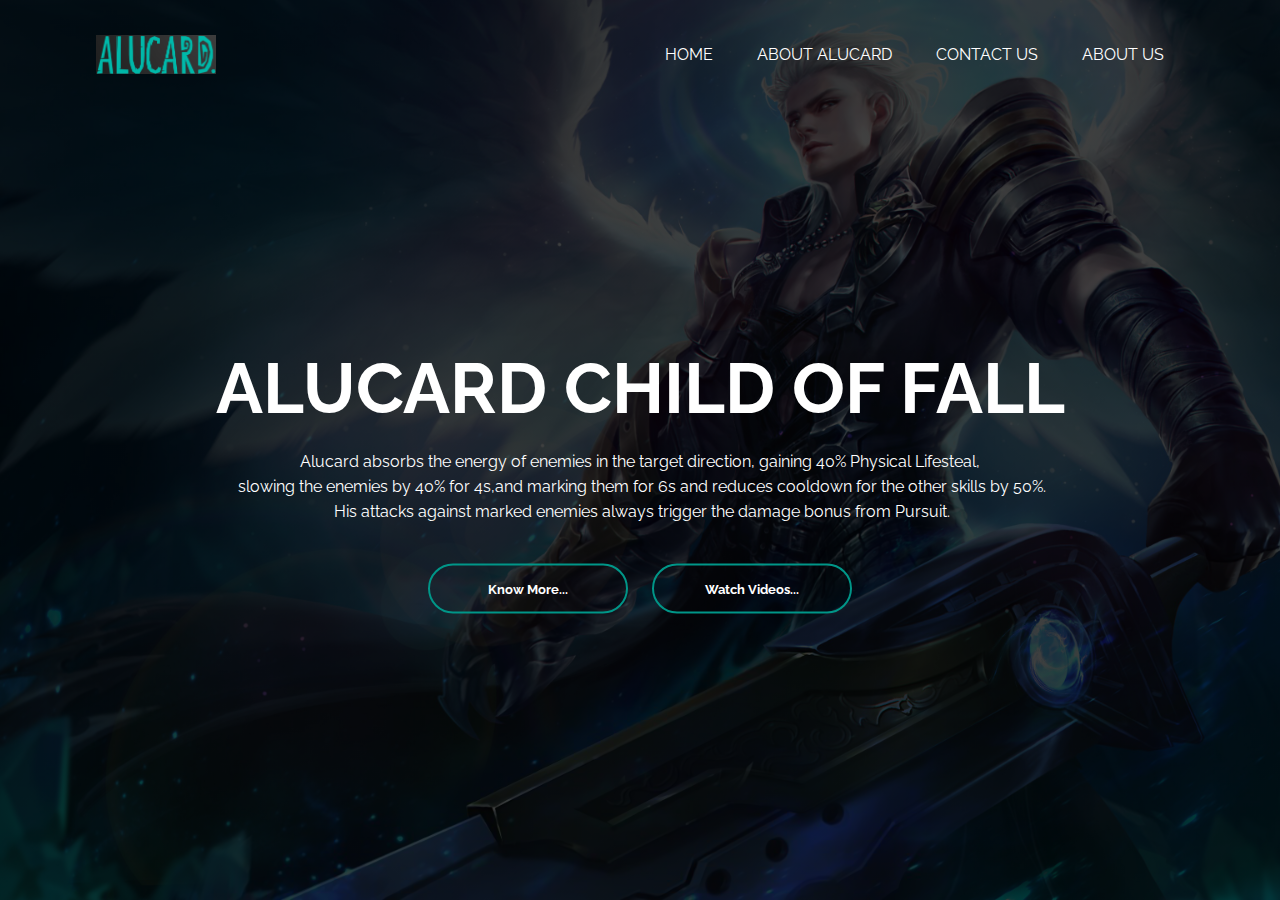
<file: a simple webpage/index.html>
<!DOCTYPE html>
<html lang="en">
<head>
    <meta charset="UTF-8">
    <meta http-equiv="X-UA-Compatible" content="IE=edge">
    <meta name="viewport" content="width=device-width, initial-scale=1.0">
    <link rel="stylesheet" href="style.css">
    <title>Alucard</title>
</head>
<body>
    <div class="banner">
        <div class="navbar">
           <img src="logo1.png"class="logo" alt="logo loading"> 
           <ul>
            <li><a href="index.html">Home</a></li>
            <li><a href="AboutAlucard.html">About Alucard</a></li>
            <li><a href="j.html">Contact Us</a></li>
            <li><a href="#">About Us</a></li>
           </ul>
        </div>
        <div class="content">
            <h1>ALUCARD CHILD OF FALL</h1>
            <p>Alucard absorbs the energy of enemies in the target direction, gaining 40% Physical Lifesteal,<br />&nbsp;slowing the enemies by 40% for 4s,and marking them for 6s and reduces cooldown for the other skills by 50%.<br />&nbsp;His attacks against marked enemies always trigger the damage bonus from Pursuit.</p>
            <div>
                <button type="buton"><span></span>Know More...</button>
                <button type="buton"><span></span><a href="https://www.youtube.com/@Yuzuke">Watch Videos...</a></button>
            </div>
        </div>
        
    </div>
</body>
</html>
</file>
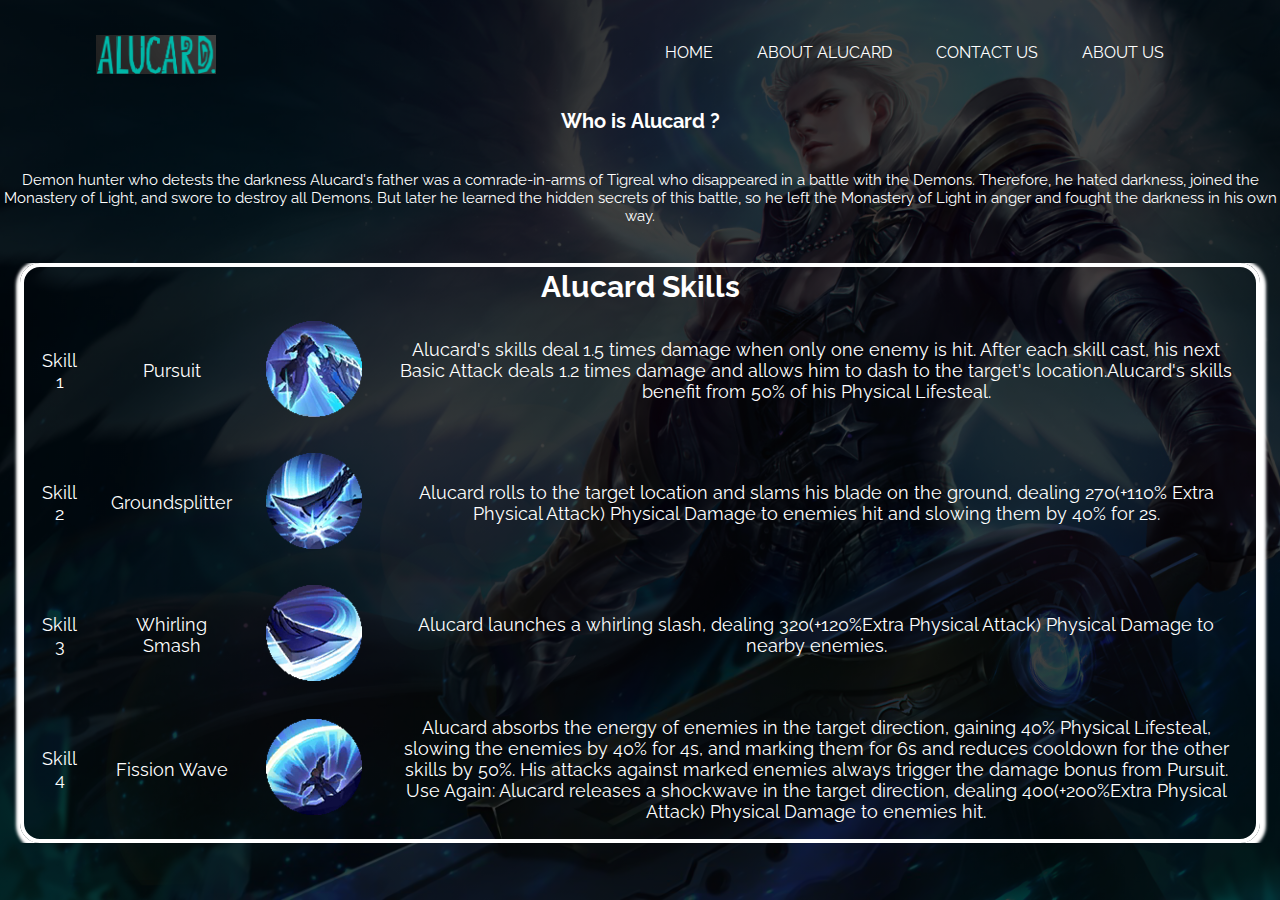
<file: a simple webpage/AboutAlucard.html>
<!DOCTYPE html>
<html lang="en">
<head>
    <meta charset="UTF-8">
    <meta http-equiv="X-UA-Compatible" content="IE=edge">
    <meta name="viewport" content="width=device-width, initial-scale=1.0">
    <link rel="stylesheet" href="style1.css">
    <title>Document</title>
</head>
<body>
    <div class="banner">
        <div class="navbar">
           <img src="logo1.png"class="logo" alt="logo loading"> 
           <ul>
            <li><a href="index.html">Home</a></li>
            <li><a href="AboutAlucard.html">About Alucard</a></li>
            <li><a href="j.html">Contact Us</a></li>
            <li><a href="#">About Us</a></li>
           </ul>
        </div>
        <div class="content">
            
                <h3>Who&nbsp;is&nbsp;Alucard&nbsp;?</h3>
                <br />
                <br />
                <div class="about-alucard">
            <p>Demon hunter who detests the darkness

                Alucard's father was a comrade-in-arms of Tigreal who disappeared in a battle with the Demons.
                Therefore, he hated darkness, joined the Monastery of Light, and swore to destroy all Demons.
                But later he learned the hidden secrets of this battle, so he left the Monastery of Light in anger and fought the darkness in his own way.</p>
            </div>
            <br />
            <br />
            <div class="box">
                <span class="borderline"></span>
            <table>
                
                
                <th colspan="4">Alucard Skills</th>
                <tr>
                    <td>Skill 1</td>
                    <td>Pursuit</td>
                    <td><img src="Pursuit.png" alt=""></td>
                    <td><p>Alucard's skills deal 1.5 times damage when only one enemy is hit. After each skill cast, his next Basic Attack deals 1.2 times damage and allows him to dash to the target's location.Alucard's skills benefit from 50% of his Physical Lifesteal.</p></td>
                </tr>
                <tr>
                    <td>Skill 2</td>
                    <td>Groundsplitter</td>
                    <td><img src="Groundsplitter.png" alt=""></td>
                    <td><p>Alucard rolls to the target location and slams his blade on the ground, dealing 270(+110% Extra Physical Attack) Physical Damage to enemies hit and slowing them by 40% for 2s.</p></td>
                </tr>
                <tr>
                    <td>Skill 3</td>
                    <td>Whirling Smash</td>
                    <td><img src="WhirlingSmash.png" alt=""></td>
                    <td><p>Alucard launches a whirling slash, dealing 320(+120%Extra Physical Attack) Physical Damage to nearby enemies.</p></td>
                </tr>
                <tr>
                    <td>Skill 4</td>
                    <td>Fission Wave</td>
                    <td><img src="FissionWave.png" alt=""></td>
                    <td>Alucard absorbs the energy of enemies in the target direction, gaining 40% Physical Lifesteal, slowing the enemies by 40% for 4s, and marking them for 6s and reduces cooldown for the other skills by 50%. His attacks against marked enemies always trigger the damage bonus from Pursuit.
                    Use Again: Alucard releases a shockwave in the target direction, dealing 400(+200%Extra Physical Attack) Physical Damage to enemies hit. </td>
                </tr>
            </table>
        </div>
        </div>
</body>
</html>
</file>
<file: a simple webpage/style.css>
@import url('https://fonts.googleapis.com/css2?family=Raleway:wght@100;200;300;400;500;600;700;800;900&display=swap');

*{
    margin: 0;
    padding: 0;
    font-family: 'Raleway', sans-serif;
}

.banner{
    width: 100%;
    height: 100vh;
    background-image: linear-gradient(rgba(0,0,0,0.75),rgba(0,0,0,0.75)), url(alucard.jpg);
    background-repeat: no-repeat;
    background-size: cover;
    background-position: center;
}

.navbar{
    width: 85%;
    margin: auto;
    padding: 35px 0;
    display: flex;
    align-items: center;
    justify-content: space-between;
}

.logo{
    width: 120px;
    cursor: pointer;
}

.navbar ul li{
    list-style: none;
    display: inline-block;
    margin: 0 20px;
    position: relative;
}

.navbar ul li a{
    text-decoration: none;
    color: white;
    text-transform: uppercase;
}

.navbar ul li::after{
    content: '';
    height: 3px;
    width: 0;
    background: #009688;
    position: absolute;
    left: 0;
    bottom: -10px;
    transition: 0.5s;
}

.navbar ul li:hover::after{
    width: 100%;

}

.content{
    width: 100%;
    position: absolute;
    top: 50%;
    transform: translateY(-50%);
    text-align: center;
    color: white;
}

.content h1{
    font-size: 70px;
    margin-top: 80px;
}

.content p{
    margin: 20px auto;
    font-family: 100;
    line-height: 25px;
}

button{
   width: 200px;
    padding: 15px 0;
    text-align: center;
    margin: 20px 10px;
    border-radius: 25px;
    font-weight: bold;
    border: 2px solid #009688;
    color: #fff;
    cursor: pointer;
    background: transparent;
    position: relative;
    overflow: hidden;
}


button a{
    text-decoration: none;
    color: #fff;
}

span{
   background: #009688;
    height: 100%;
    width: 0;
    border-radius: 25px;
    position: absolute;
    left: 0;
    bottom: 0;
    z-index: -1;
    transition: 0.5s;
}

button:hover span{
    width: 100%;
}

button:hover{
    border: none;
}
</file>
<file: a simple webpage/style1.css>
@import url('https://fonts.googleapis.com/css2?family=Raleway:wght@100;200;300;400;500;600;700;800;900&display=swap');

*{
    margin: 0;
    padding: 0;
    font-family: 'Raleway', sans-serif;
    overflow: hidden;
}

.banner{
    width: 100%;
    height: 100vh;
    background-image: linear-gradient(rgba(0,0,0,0.75),rgba(0,0,0,0.75)), url(alucard.jpg);
    background-repeat: no-repeat;
    background-size: cover;
    background-position: center;
}

.navbar{
    width: 85%;
    margin: auto;
    padding: 35px 0;
    display: flex;
    align-items: center;
    justify-content: space-between;
}

.logo{
    width: 120px;
    cursor: pointer;
}

.navbar ul li{
    list-style: none;
    display: inline-block;
    margin: 0 20px;
    position: relative;
}

.navbar ul li a{
    text-decoration: none;
    color: white;
    text-transform: uppercase;
}

.navbar ul li::after{
    content: '';
    height: 3px;
    width: 0;
    background: #009688;
    position: absolute;
    left: 0;
    bottom: -10px;
    transition: 0.5s;
}

.navbar ul li:hover::after{
    width: 100%;

}
table{
    margin: 0 20px 0 20px;
    border: 4px solid white;
    box-shadow: 1px 2px 3px 5px white;
    height: auto;
    width: auto;
    color: white;
    border-radius: 20px;
}
th{
   font-size: 30px;
    text-align: center;
    background: transparent;
}

tr{
    color: white;
    font-size: 18px;
    background: transparent;
    text-align: center;
}

td{
    padding: 15px;
    text-align: center;
}
h3 {
    color: white;
    font-size: 20px;
    text-align: center;
}
.about-alucard>p{
    color: white;
    font-size: 15px;
    text-align: center;
}
</file>
